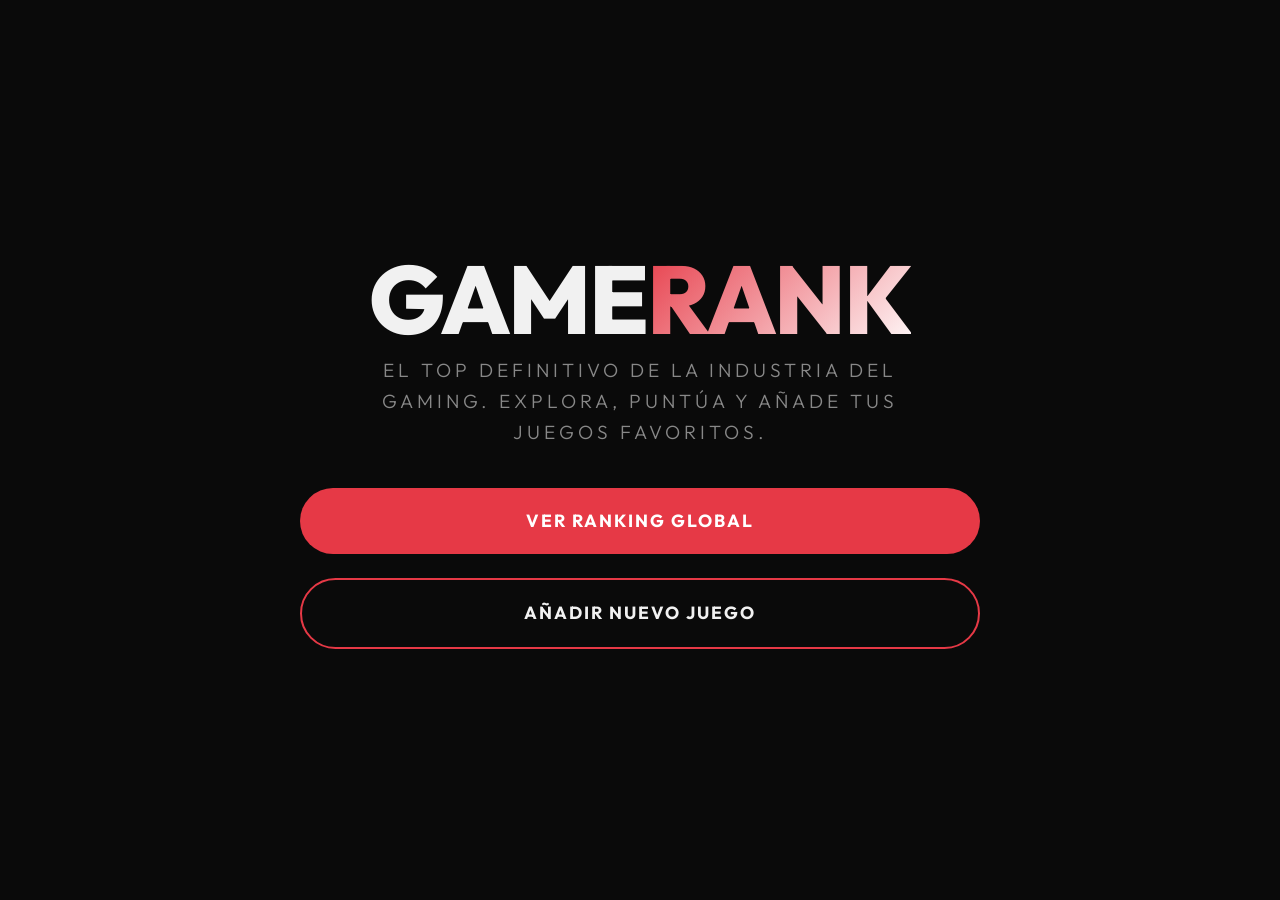
<file: index.html>
<!DOCTYPE html>
<html lang="es">
<head>
    <meta charset="UTF-8">
    <meta name="viewport" content="width=device-width, initial-scale=1.0">
    <title>GameRank - Bienvenido</title>
    <link rel="stylesheet" href="plantilla_style.css">
    <link rel="preconnect" href="https://fonts.googleapis.com">
    <link rel="preconnect" href="https://fonts.gstatic.com" crossorigin>
    <link href="https://fonts.googleapis.com/css2?family=Outfit:wght@300;400;600;700;800&display=swap" rel="stylesheet">
    <style>
        :root {
            --accent-secondary: #f1f1f1; /* White/Light for contrast if secondary is missing */
        }

        .landing-container {
            display: flex;
            flex-direction: column;
            align-items: center;
            justify-content: center;
            min-height: 100vh;
            text-align: center;
            padding: 2rem;
            position: relative;
            z-index: 10;
        }
        .landing-buttons {
            display: flex;
            gap: 1.5rem;
            margin-top: 2.5rem;
            flex-wrap: wrap;
            justify-content: center;
        }
        .landing-buttons .btn {
            padding: 1.2rem 3rem;
            font-size: 1.1rem;
            letter-spacing: 2px;
            border-radius: 50px;
        }
        .btn-outline {
            background: transparent;
            border: 2px solid var(--accent-primary);
            color: var(--text-main);
        }
        .btn-outline:hover {
            background: rgba(230, 57, 70, 0.1);
            color: var(--accent-primary);
            box-shadow: var(--shadow-glow);
        }
        .landing-title {
            font-size: 6rem;
            font-weight: 800;
            text-transform: uppercase;
            margin-bottom: 0.5rem;
            line-height: 1;
            letter-spacing: -2px;
        }
        .landing-title span {
            background: linear-gradient(135deg, var(--accent-primary), #ffffff);
            -webkit-background-clip: text;
            -webkit-text-fill-color: transparent;
            background-clip: text;
        }
        .landing-subtitle {
            font-size: 1.2rem;
            color: var(--text-muted);
            letter-spacing: 4px;
            text-transform: uppercase;
            font-weight: 300;
            max-width: 600px;
        }
        @media (max-width: 768px) {
            .landing-title { font-size: 4rem; }
            .landing-buttons { flex-direction: column; width: 100%; max-width: 300px; }
            .landing-buttons .btn { width: 100%; }
        }
    </style>
</head>
<body>
    <div class="background-animation"></div>
    <div class="landing-container container">
        <h1 class="landing-title">Game<span>Rank</span></h1>
        <p class="landing-subtitle">El top definitivo de la industria del gaming. Explora, puntúa y añade tus juegos favoritos.</p>
        <div class="landing-buttons">
            <a href="plantilla_listado.html" class="btn btn-primary">Ver Ranking Global</a>
            <a href="plantilla_alta.html" class="btn btn-outline">Añadir Nuevo Juego</a>
        </div>
    </div>
</body>
</html>
</file>
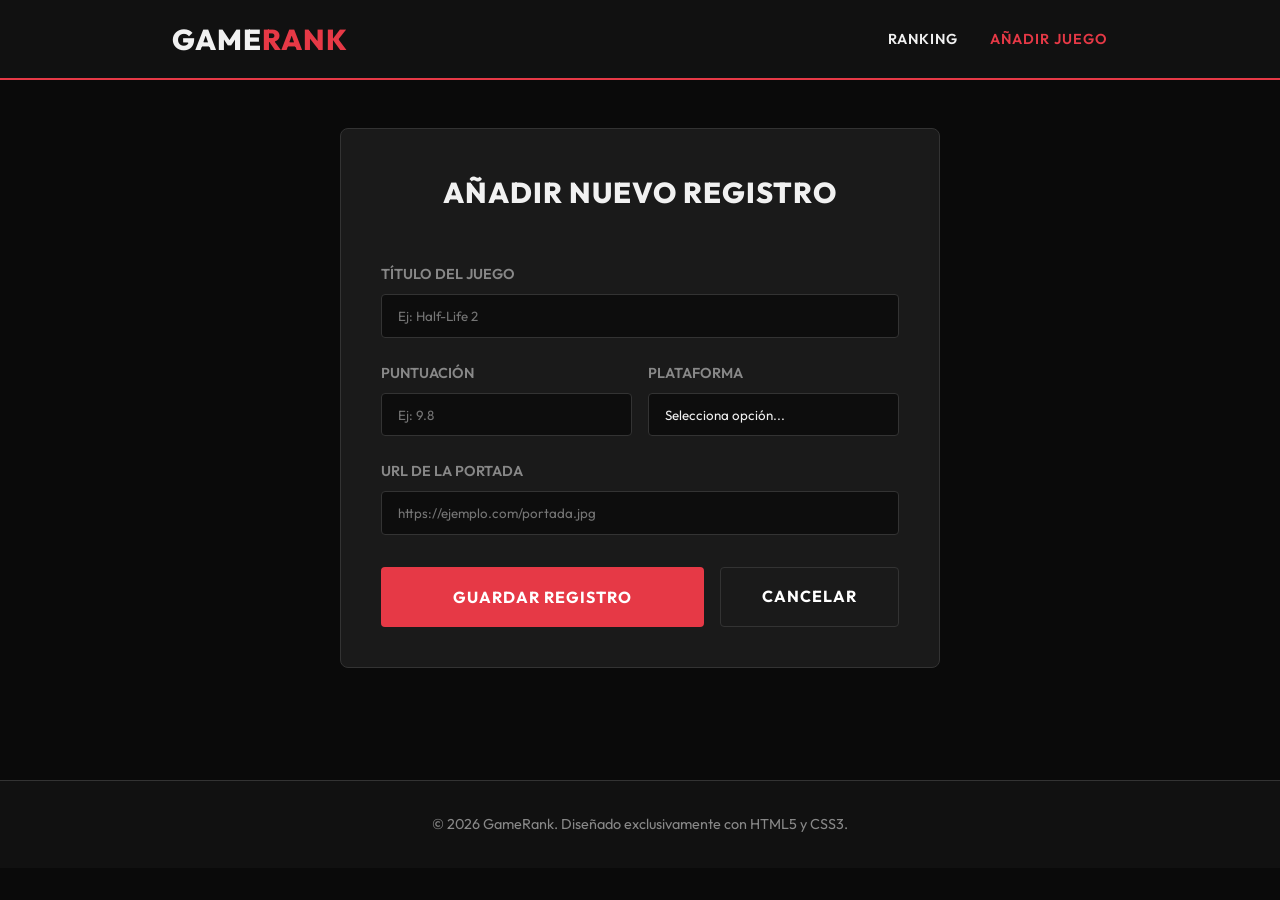
<file: plantilla_alta.html>
<!DOCTYPE html>
<html lang="es">
<head>
    <meta charset="UTF-8">
    <meta name="viewport" content="width=device-width, initial-scale=1.0">
    <title>GameRank - Añadir Juego</title>
    <link rel="preconnect" href="https://fonts.googleapis.com">
    <link rel="preconnect" href="https://fonts.gstatic.com" crossorigin>
    <link href="https://fonts.googleapis.com/css2?family=Outfit:wght@300;400;600;700;800&display=swap" rel="stylesheet">
    <link rel="stylesheet" href="plantilla_style.css">
</head>
<body>

    <nav class="navbar">
        <div class="container navbar-content">
            <div class="logo">Game<span>Rank</span></div>
            <ul class="nav-links">
                <li><a href="plantilla_listado.html">Ranking</a></li>
                <li><a href="plantilla_alta.html" class="active">Añadir Juego</a></li>
            </ul>
        </div>
    </nav>

    <main class="container main-content">
        <div class="form-container">
            <h2 class="section-title" style="text-align: center; border: none;">Añadir Nuevo Registro</h2>
            
            <form action="plantilla_listado.html" method="GET">
                <div class="form-group">
                    <label for="titulo">Título del Juego</label>
                    <input type="text" id="titulo" name="titulo" class="form-control" placeholder="Ej: Half-Life 2" required>
                </div>

                <div style="display: flex; gap: 1rem;">
                    <div class="form-group" style="flex: 1;">
                        <label for="puntuacion">Puntuación</label>
                        <input type="number" id="puntuacion" name="puntuacion" class="form-control" step="0.1" min="0" max="10" placeholder="Ej: 9.8" required>
                    </div>

                    <div class="form-group" style="flex: 1;">
                        <label for="id_plataforma">Plataforma</label>
                        <select id="id_plataforma" name="id_plataforma" class="form-control" required>
                            <option value="">Selecciona opción...</option>
                            <option value="1">PC Master Race</option>
                            <option value="2">PlayStation 5</option>
                            <option value="3">Xbox Series X</option>
                            <option value="4">Nintendo Switch</option>
                            <option value="5">Mobile / iOS</option>
                        </select>
                    </div>
                </div>

                <div class="form-group">
                    <label for="imagen_url">URL de la Portada</label>
                    <input type="url" id="imagen_url" name="imagen_url" class="form-control" placeholder="https://ejemplo.com/portada.jpg">
                </div>

                <div style="display: flex; gap: 1rem; margin-top: 2rem;">
                    <button type="submit" class="btn" style="flex: 2;">Guardar Registro</button>
                    <a href="plantilla_listado.html" class="btn btn-secondary" style="flex: 1;">Cancelar</a>
                </div>
            </form>
        </div>
    </main>

    <footer>
        <div class="container">
            <p>&copy; 2026 GameRank. Diseñado exclusivamente con HTML5 y CSS3.</p>
        </div>
    </footer>

</body>
</html>
</file>
<file: plantilla_style.css>
/* Variables de color (Rojo y Negro) */
:root {
    --bg-color: #0a0a0a;
    --navbar-bg: #111111;
    --card-bg: #1a1a1a;
    --accent-primary: #e63946;
    --accent-hover: #ff4d5a;
    --text-main: #f1f1f1;
    --text-muted: #888888;
    --border-color: #333333;
    --font-family: 'Outfit', sans-serif;
}

* { margin: 0; padding: 0; box-sizing: border-box; }

body {
    background-color: var(--bg-color);
    color: var(--text-main);
    font-family: var(--font-family);
    line-height: 1.6;
}

a { text-decoration: none; color: inherit; }
ul { list-style: none; }

.container {
    max-width: 1000px;
    margin: 0 auto;
    padding: 0 2rem;
}

/* NAVBAR */
.navbar {
    background-color: var(--navbar-bg);
    border-bottom: 2px solid var(--accent-primary);
    padding: 1rem 0;
    position: sticky;
    top: 0;
    z-index: 100;
}
.navbar-content {
    display: flex;
    justify-content: space-between;
    align-items: center;
}
.logo { font-size: 1.8rem; font-weight: 800; text-transform: uppercase; letter-spacing: 1px; }
.logo span { color: var(--accent-primary); }
.nav-links { display: flex; gap: 2rem; }
.nav-links a { font-weight: 600; text-transform: uppercase; font-size: 0.9rem; letter-spacing: 1px; transition: color 0.3s; }
.nav-links a:hover, .nav-links a.active { color: var(--accent-primary); }

/* MAIN CONTENT */
.main-content { padding: 3rem 0; }
.section-title {
    font-size: 1.8rem;
    margin-bottom: 2rem;
    border-bottom: 1px solid var(--border-color);
    padding-bottom: 1rem;
    text-transform: uppercase;
    font-weight: 800;
    letter-spacing: 1px;
}

/* GAMES GRID (LISTADO) */
.ranking-grid { display: flex; flex-direction: column; gap: 1.5rem; }
.game-card {
    background-color: var(--card-bg);
    border: 1px solid var(--border-color);
    border-radius: 8px;
    display: flex;
    align-items: center;
    overflow: hidden;
    transition: transform 0.2s, box-shadow 0.2s;
    position: relative;
}
.game-card:hover {
    transform: translateY(-3px);
    border-color: var(--accent-primary);
    box-shadow: 0 5px 15px rgba(230, 57, 70, 0.2);
}
.game-card::before {
    content: ''; position: absolute; left: 0; top: 0; bottom: 0; width: 4px; background-color: var(--accent-primary);
}
.game-image { width: 140px; height: 100px; object-fit: cover; background-color: #1a1a1a; }
.game-details { flex: 1; padding: 1rem 1.5rem; }
.game-title { font-size: 1.3rem; font-weight: 700; margin-bottom: 0.3rem; color: var(--text-main); transition: color 0.3s;}
.game-title:hover { color: var(--accent-primary); }
.game-platform {
    display: inline-block;
    background-color: rgba(255,255,255,0.05);
    padding: 0.2rem 0.6rem;
    border-radius: 4px;
    font-size: 0.75rem;
    color: var(--text-muted);
    text-transform: uppercase;
    letter-spacing: 1px;
}
.game-score {
    width: 80px; text-align: center; padding: 1rem; border-left: 1px solid var(--border-color);
}
.score-value { font-size: 2rem; font-weight: 800; color: var(--accent-primary); line-height: 1; }
.score-label { font-size: 0.6rem; color: var(--text-muted); text-transform: uppercase; letter-spacing: 1px; display: block; margin-top: 0.3rem;}

/* FORMS (ALTA) */
.form-container {
    background-color: var(--card-bg);
    border: 1px solid var(--border-color);
    border-radius: 8px;
    padding: 2.5rem;
    max-width: 600px;
    margin: 0 auto;
}
.form-group { margin-bottom: 1.5rem; }
.form-group label {
    display: block; margin-bottom: 0.5rem; font-size: 0.9rem; color: var(--text-muted); text-transform: uppercase; font-weight: 600;
}
.form-control {
    width: 100%; padding: 0.8rem 1rem; background-color: #0d0d0d; border: 1px solid var(--border-color);
    color: var(--text-main); border-radius: 4px; font-family: inherit; transition: border-color 0.3s;
}
.form-control:focus { outline: none; border-color: var(--accent-primary); }
select.form-control { appearance: none; cursor: pointer; }
.btn {
    display: inline-block; width: 100%; padding: 1rem; background-color: var(--accent-primary); color: white;
    border: none; border-radius: 4px; font-family: inherit; font-size: 1rem; font-weight: 700;
    text-transform: uppercase; letter-spacing: 1px; cursor: pointer; transition: background-color 0.3s;
    text-align: center;
}
.btn:hover { background-color: var(--accent-hover); }

/* DETAILS PAGE */
.detail-container {
    background: var(--card-bg);
    border: 1px solid var(--border-color);
    border-radius: 8px;
    overflow: hidden;
}
.detail-header-img {
    width: 100%; height: 350px; object-fit: cover; border-bottom: 4px solid var(--accent-primary);
}
.detail-body { padding: 3rem; display: flex; align-items: center; justify-content: space-between; }
.detail-info h1 { font-size: 2.5rem; font-weight: 800; margin-bottom: 0.5rem; }
.detail-platform {
    display: inline-block; background-color: rgba(230, 57, 70, 0.1); border: 1px solid var(--accent-primary);
    color: var(--accent-primary); padding: 0.4rem 1rem; border-radius: 99px; font-size: 0.85rem; font-weight: 700; text-transform: uppercase; letter-spacing: 1px;
}
.detail-score {
    text-align: center; background: rgba(0,0,0,0.5); padding: 2rem; border-radius: 50%; border: 2px solid var(--border-color);
    width: 150px; height: 150px; display: flex; flex-direction: column; justify-content: center; align-items: center; box-shadow: 0 0 25px rgba(230, 57, 70, 0.15);
}
.detail-score .sv { font-size: 3.5rem; font-weight: 800; color: var(--accent-primary); line-height: 1; }
.detail-score .sl { font-size: 0.75rem; color: var(--text-muted); text-transform: uppercase; letter-spacing: 2px; margin-top: 0.5rem; }
.detail-actions { margin-top: 2rem; display: flex; gap: 1rem; }
.btn-secondary { background: transparent; border: 1px solid var(--border-color); }
.btn-secondary:hover { border-color: var(--accent-primary); color: var(--accent-primary); background: rgba(230,57,70,0.05); }

/* FOOTER */
footer {
    background-color: var(--navbar-bg); border-top: 1px solid var(--border-color); padding: 2rem 0;
    text-align: center; color: var(--text-muted); font-size: 0.9rem; margin-top: 4rem;
}
</file>
